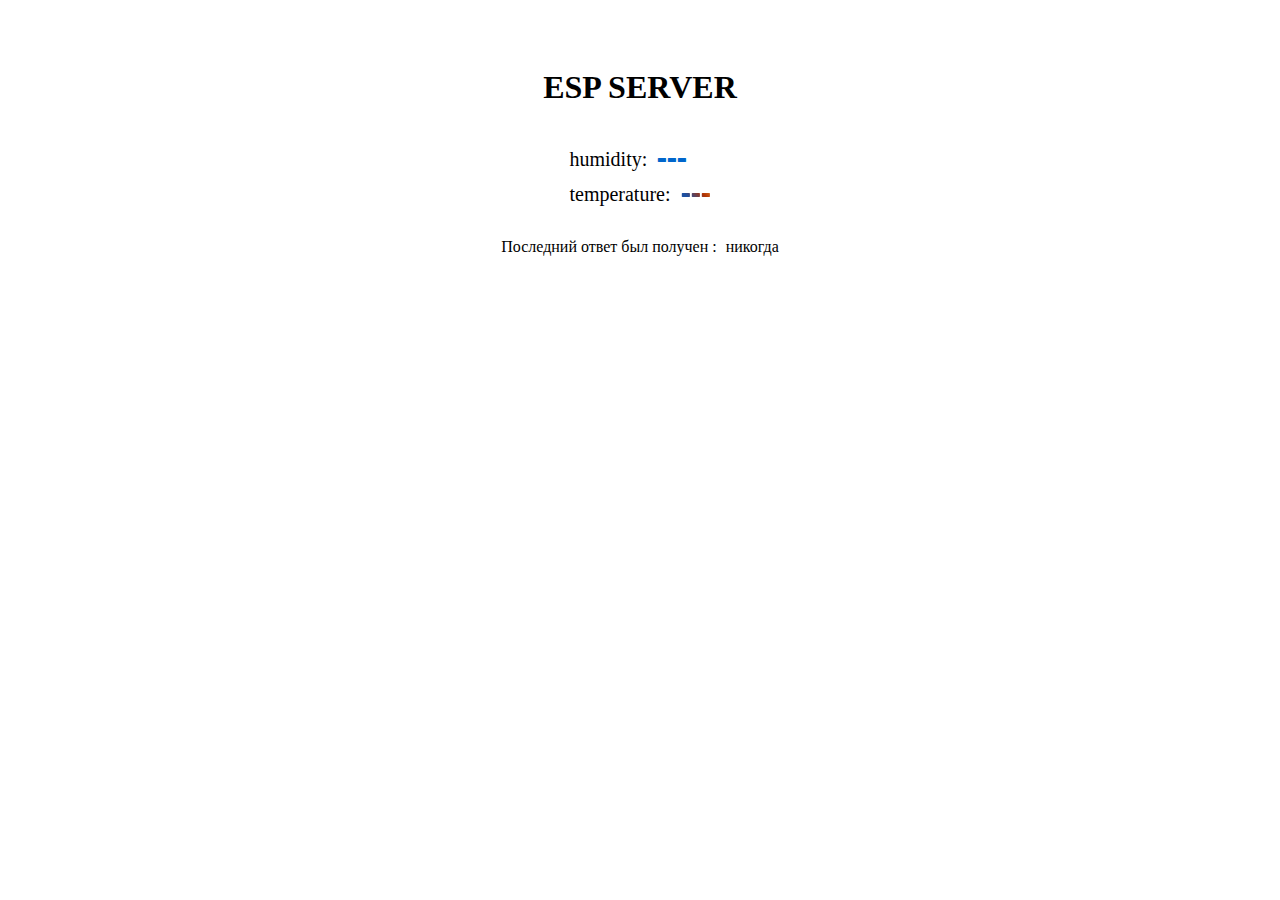
<file: server_webpage/separate/index.html>
<!DOCTYPE html>
<html lang="en">
<head>
  <meta charset="UTF-8">
  <meta http-equiv="X-UA-Compatible" content="IE=edge">
  <meta name="viewport" content="width=device-width, initial-scale=1.0">
  <link rel="stylesheet" href="style.css">
  <script src="script.js"></script>
  <title>ESP SERVER</title>
</head>

<body>
  <div class="root">
    <h1 class="header">ESP SERVER</h1>

    <div class="data-list">
      <div class="data-item">
        <div class="item-name">humidity</div>
        <div class="item-value" id="humidity">---</div>
      </div>
      <div class="data-item">
        <div class="item-name">temperature</div>
        <div class="item-value" id="temperature">---</div>
      </div>
    </div>

    <div>
      <span class="last-response">
        Последний ответ был получен
      </span>
      <span id="last-response-date">
        никогда
      </span>
    </div>
</div>
</body>
</html>
</file>
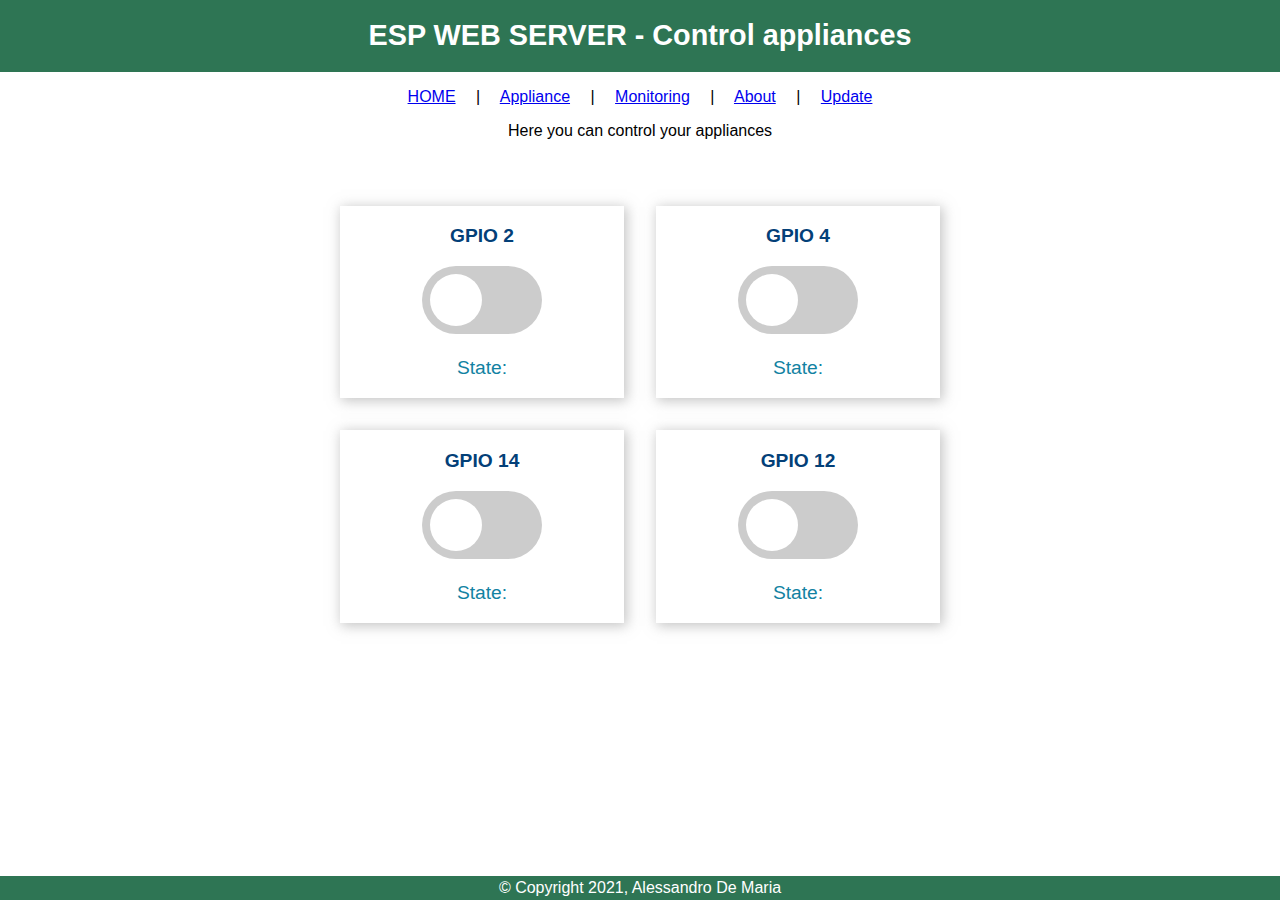
<file: esp_site_navigation/app.html>
<!DOCTYPE HTML>
<html lang="en">
<head>
    <meta charset="UTF-8">
  <meta http-equiv="X-UA-Compatible" content="IE=edge">
  <title>ESP IOT DASHBOARD</title>
  <meta name="viewport" content="width=device-width, initial-scale=1">
  <link rel="stylesheet" type="text/css" href="style.css">
  <link rel="icon"  type="image/png" href="favicon.png">
  <link rel="stylesheet" href="https://use.fontawesome.com/releases/v5.7.2/css/all.css" integrity="sha384-fnmOCqbTlWIlj8LyTjo7mOUStjsKC4pOpQbqyi7RrhN7udi9RwhKkMHpvLbHG9Sr" crossorigin="anonymous">
</head>
<body>
    <div class="topnav">
        <h1>ESP WEB SERVER - Control appliances</h1>
    </div>  

    <nav class="navigation" > 
        <a href="index.html">HOME</a> | </a><a href="app.html">Appliance</a> | 
        <a href="monitor.html">Monitoring</a> | <a href="about.html">About</a> | 
        <a href="update">Update</a>
    </nav>

    <div class="description">Here you can control your appliances</div>

  <div class="content">
    <div class="card-grid">
        <div class="card">             
            <p class="card-title"><i class="fas fa-lightbulb"></i> GPIO 2</p>
            <label class="switch">
                <input type="checkbox" onchange="toggleCheckbox(this)" id="2">
                <span class="slider"></span>
            </label>
            <p class ="state">State: <span id="2s"></span></p>
        </div>
        <div class="card">
            <p class="card-title"><i class="fas fa-lightbulb"></i> GPIO 4</p>
            <label class="switch">
                <input type="checkbox" onchange="toggleCheckbox(this)" id="4">
                <span class="slider"></span>
            </label>
            <p class ="state">State: <span id="4s"></span></p>
        </div>
        <div class="card">
            <p class="card-title"><i class="fas fa-lightbulb"></i> GPIO 14</p>
            <label class="switch">
                <input type="checkbox" onchange="toggleCheckbox(this)" id="14">
                <span class="slider"></span>
            </label>
            <p class ="state">State: <span id="14s"></span></p>
        </div>
        <div class="card">
            <p class="card-title"><i class="fas fa-lightbulb"></i> GPIO 12</p>
            <label class="switch">
                <input type="checkbox" onchange="toggleCheckbox(this)" id="12">
                <span class="slider"></span>
            </label>
            <p class="state">State: <span id="12s"></span></p>
        </div>
    </div>
</div>
<footer class="bottomfooter"> © Copyright 2021, Alessandro De Maria </footer>
<script src="script.js"></script>
</body>
</html>
</file>
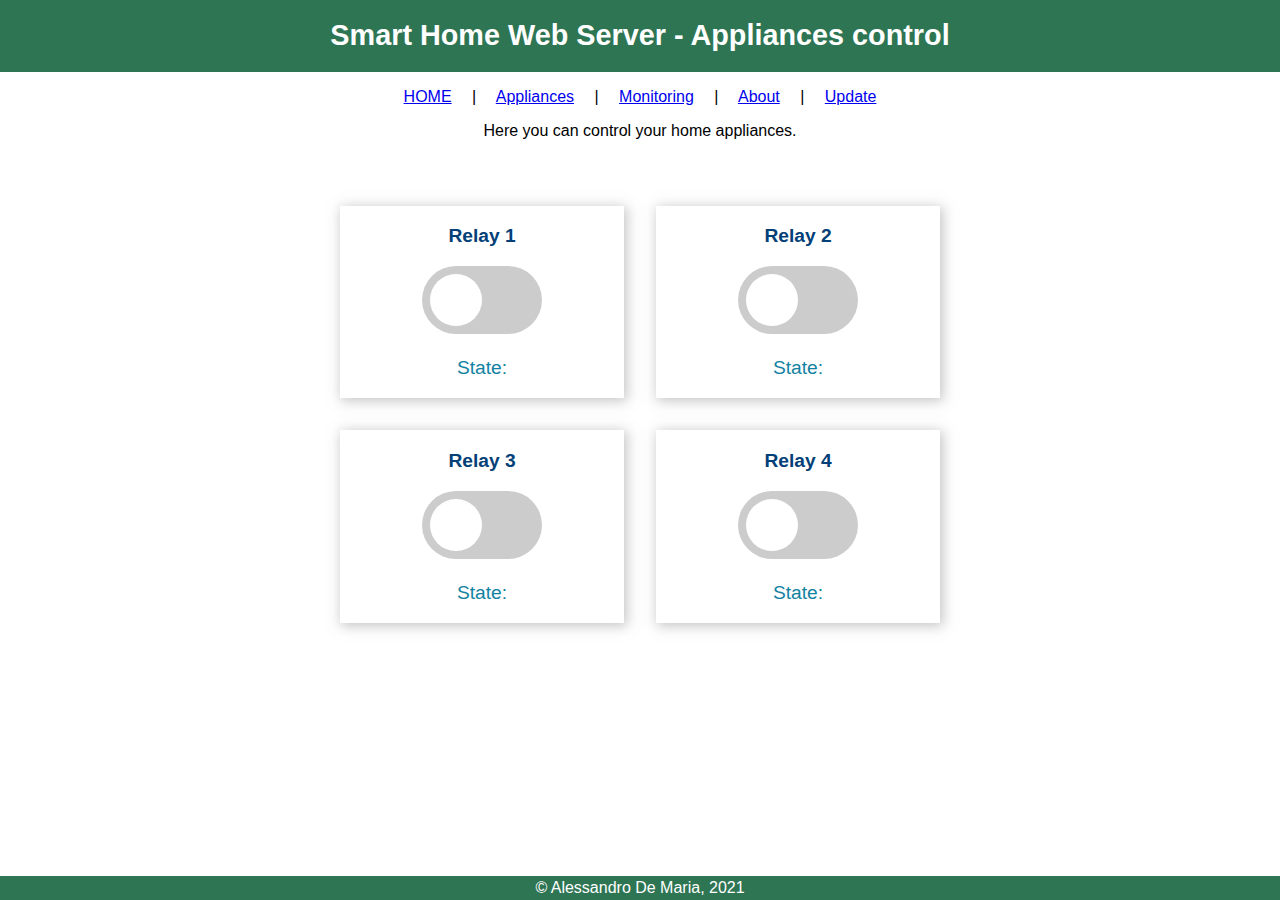
<file: esp_website/app.html>
<!DOCTYPE HTML>
<html lang="en">
    <head>
        <meta charset="UTF-8">
        <meta http-equiv="X-UA-Compatible" content="IE=edge">
        <title>Appliances control</title>
        <meta name="viewport" content="width=device-width, initial-scale=1">
        <link rel="stylesheet" type="text/css" href="style.css">
        <link rel="icon"  type="image/png" href="favicon.png">
        <link rel="stylesheet" href="https://use.fontawesome.com/releases/v5.7.2/css/all.css" integrity="sha384-fnmOCqbTlWIlj8LyTjo7mOUStjsKC4pOpQbqyi7RrhN7udi9RwhKkMHpvLbHG9Sr" crossorigin="anonymous">
    </head>

    <body>
        <div class="topnav">
            <h1>Smart Home Web Server - Appliances control</h1>
        </div>  
        <nav class="navigation" > 
        <a href="index.html">HOME</a> |
        <a href="app.html">Appliances</a> | 
        <a href="monitor.html">Monitoring</a> | 
        <a href="about.html">About</a> | 
        <a href="update">Update</a>
        </nav>
        <div class="description">Here you can control your home appliances.</div>
        <div class="content">
            <div class="card-grid">
                <div class="card">             
                    <p class="card-title"><i class="fas fa-lightbulb"></i> Relay 1</p>
                    <label class="switch">
                    <input type="checkbox" onchange="toggleCheckbox(this)" id="2">
                    <span class="slider"></span>
                    </label>
                    <p class ="state">State: <span id="2s"></span></p>
                </div>
                <div class="card">
                    <p class="card-title"><i class="fas fa-lightbulb"></i> Relay 2</p>
                    <label class="switch">
                    <input type="checkbox" onchange="toggleCheckbox(this)" id="4">
                    <span class="slider"></span>
                    </label>
                    <p class ="state">State: <span id="4s"></span></p>
                </div>
                <div class="card">
                    <p class="card-title"><i class="fas fa-lightbulb"></i> Relay 3</p>
                    <label class="switch">
                    <input type="checkbox" onchange="toggleCheckbox(this)" id="14">
                    <span class="slider"></span>
                    </label>
                    <p class ="state">State: <span id="14s"></span></p>
                </div>
                <div class="card">
                    <p class="card-title"><i class="fas fa-lightbulb"></i> Relay 4</p>
                    <label class="switch">
                    <input type="checkbox" onchange="toggleCheckbox(this)" id="12">
                    <span class="slider"></span>
                    </label>
                    <p class="state">State: <span id="12s"></span></p>
                </div>
            </div>
        </div>
        <footer class="bottomfooter">© Alessandro De Maria, 2021</footer>
        <script src="script.js"></script>
    </body>
</html>
</file>
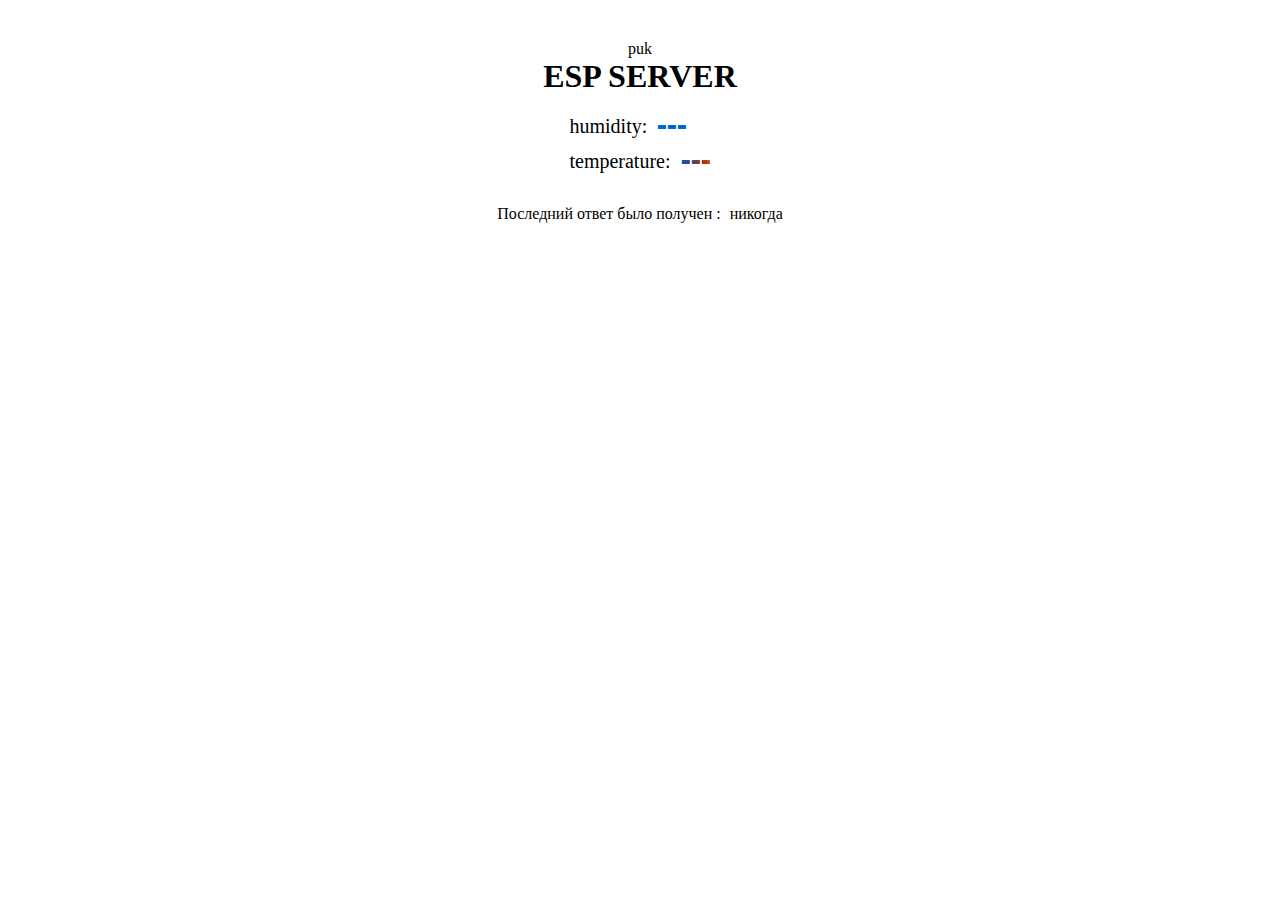
<file: server_webpage/server_webpage.html>
<!DOCTYPE html>
<html lang="en">
<head>
  <meta charset="UTF-8">
  <meta http-equiv="X-UA-Compatible" content="IE=edge">
  <meta name="viewport" content="width=device-width, initial-scale=1.0">
  <title>ESP SERVER</title>
  <style>
    @import url(https://fonts.googleapis.com/css?family=Rubik+One&subset=latin,cyrillic);

    * {
      margin: 0;
      padding: 0;
    }

    .root {
      padding: 40px 20px;
      display: flex;
      flex-direction: column;
      align-items: center;
    }

    .data-list {
      margin: 20px 0;
      display: flex;
      flex-direction: column;
      font-size: 20px;
    }

    .data-item {
      display: flex;
      margin-bottom: 10px;
    }

    .item-name {
      margin-right: 10px;
    }

    .last-response {
      margin-right: 5px;
    }
    .item-name::after, .last-response::after {
      content: ':';
    }

    .item-value {
      color: #0066cc;
      font-family: 'Rubik One', sans-serif;
    }

    #temperature {
      background: linear-gradient(45deg, #1e50a0 33%, #AF3203 66%, #FFA533);
      -webkit-background-clip: text;
      -webkit-text-fill-color: transparent;
    }

    .last-response {
      font-size: 16px;
    }
  </style>
</head>

<body>
  <div class="root">
    puk
    <h1 class="header">ESP SERVER</h1>

    <div class="data-list">
      <div class="data-item">
        <div class="item-name">humidity</div>
        <div class="item-value" id="humidity">---</div>
      </div>
      <div class="data-item">
        <div class="item-name">temperature</div>
        <div class="item-value" id="temperature">---</div>
      </div>
    </div>

    <div>
      <span class="last-response">
        Последний ответ было получен
      </span>
      <span id="last-response-date">
        никогда
      </span>
    </div>
</div>
  <script>
    const humidityElement = document.querySelector('#humidity');
    const temperatureElement = document.querySelector('#temperature');
    const lastResponseElement = document.querySelector('#last-response-date');

    try {
      socket = new WebSocket('ws://' + window.location.hostname + ':81/');
      socket.onmessage = (event) => {
        console.log({ event });
        // receive the color data from the server
        const data = JSON.parse(event.data);
        console.log({ data });
        humidityElement.textContent = `${data.humidity} %`;
        temperatureElement.textContent = `${data.temperature}°C`;
        lastResponseElement.textContent = new Date();
      }
      console.log('Success start!');
    } catch(e) {
      console.error(e);
    }
  </script>
</body>
</html>
</file>
<file: server_webpage/separate/style.css>
@import url(https://fonts.googleapis.com/css?family=Rubik+One&subset=latin,cyrillic); */

    * {
      margin: 0;
      padding: 0;
    }

    .root {
      padding: 40px 20px;
      display: flex;
      flex-direction: column;
      align-items: center;
    }

    .data-list {
      margin: 20px 0;
      display: flex;
      flex-direction: column;
      font-size: 20px;
    }

    .data-item {
      display: flex;
      margin-bottom: 10px;
    }

    .item-name {
      margin-right: 10px;
    }

    .last-response {
      margin-right: 5px;
    }
    .item-name::after, .last-response::after {
      content: ':';
    }

    .item-value {
      color: #0066cc;
      font-family: 'Rubik One', sans-serif;
    }

    #temperature {
      background: linear-gradient(45deg, #1e50a0 33%, #AF3203 66%, #FFA533);
      -webkit-background-clip: text;
      -webkit-text-fill-color: transparent;
    }

    .last-response {
      font-size: 16px;
    }
</file>
<file: esp_site_navigation/style.css>
@import url(https://fonts.googleapis.com/css?family=Rubik+One&subset=latin,cyrillic);

html {
    font-family: Arial, Helvetica, sans-serif; 
    text-align: center;
}

body {  
    margin: 0;
}

h1 {
    font-size: 1.8rem; 
    color: white;
}

.topnav { 
    overflow: hidden; 
    background-color: #2e7554;
    /* background-color: #0A1128; */
}

.navigation{
    /* text-decoration: underline; */
    margin-top: 1em;
    word-spacing: 1em;
}

.description{
    margin-top: 1em;
    white-space: pre-line;
    margin-bottom: 1em;
}

.bottomfooter{
    position: fixed;
    bottom: 0;
    left: 0;
    text-align: center;
    vertical-align: bottom;
    background-color: #2e7554;
    /* background-color: #0A1128; */
    color: white;
    width: 100%;
    text-align: center;
    line-height: 1.5;
}

.lastResponse{
    position: fixed;
    text-align: center;
    bottom: 2em;
    left: 0; 
    width: 100%;
}

.content { 
    padding: 50px;
}

.card-grid { 
    max-width: 600px; 
    margin: 0 auto; 
    display: grid; 
    gap: 2rem; 
    grid-template-columns: repeat(auto-fit, minmax(200px, 1fr));
}

.card { 
    background-color: white; 
    box-shadow: 2px 2px 12px 1px rgba(140,140,140,.5);
}

.card-title { 
    font-size: 1.2rem;
    font-weight: bold;
    color: #034078
}

.state {
    font-size: 1.2rem;
    color:#1282A2;
}

.switch {
    position: relative; 
    display: inline-block; 
    width: 120px; 
    height: 68px
} 

.switch input {
    display: none
}

.slider {
    position: absolute; 
    top: 0; left: 0; right: 0; bottom: 0; 
    background-color: #ccc; 
    border-radius: 50px
}

.slider:before {
    position: absolute; 
    content: ""; 
    height: 52px; 
    width: 52px; 
    left: 8px; 
    bottom: 8px; 
    background-color: #fff; 
    -webkit-transition: .4s; 
    transition: .4s;
    border-radius: 50px;
}

input:checked+.slider {
    background-color: #2e7554;
    /* background-color: #b30000; */
}

input:checked+.slider:before {
    -webkit-transform: translateX(52px);
    -ms-transform: translateX(52px); 
    transform: translateX(52px);
}

.data-list {
    padding: 10px;
    display: flex;
    flex-direction: column;
    align-items: center;
}

.data-item {
    display: flex;
    align-items: center;
    margin-bottom: 10px;
}

.item-name {
    margin-right: 5px;
}
</file>
<file: esp_website/style.css>
@import url(https://fonts.googleapis.com/css?family=Rubik+One&subset=latin,cyrillic);

html {
    font-family: Arial, Helvetica, sans-serif; 
    text-align: center;
}

body {  
    margin: 0;
}

h1 {
    font-size: 1.8rem; 
    color: white;
}

.topnav { 
    overflow: hidden; 
    background-color: #2e7554;
    /* background-color: #0A1128; */
}

.navigation{
    /* text-decoration: underline; */
    margin-top: 1em;
    word-spacing: 1em;    
}

.description{
    margin-top: 1em;
    white-space: pre-line;
    margin-bottom: 1em;
}

.bottomfooter{
    position: fixed;
    bottom: 0;
    left: 0;
    text-align: center;
    vertical-align: bottom;
    background-color: #2e7554;
    /* background-color: #0A1128; */
    color: white;
    width: 100%;
    text-align: center;
    line-height: 1.5;
}

.lastResponse{
    position: fixed;
    text-align: center;
    bottom: 2em;
    left: 0; 
    width: 100%;
}

.content { 
    padding: 50px;
}

.card-grid { 
    max-width: 600px; 
    margin: 0 auto; 
    display: grid; 
    gap: 2rem; 
    grid-template-columns: repeat(auto-fit, minmax(200px, 1fr));
}

.card { 
    background-color: white; 
    box-shadow: 2px 2px 12px 1px rgba(140,140,140,.5);
}

.card-title { 
    font-size: 1.2rem;
    font-weight: bold;
    color: #034078
}

.state {
    font-size: 1.2rem;
    color:#1282A2;
}

.switch {
    position: relative; 
    display: inline-block; 
    width: 120px; 
    height: 68px
} 

.switch input {
    display: none
}

.slider {
    position: absolute; 
    top: 0; left: 0; right: 0; bottom: 0; 
    background-color: #ccc; 
    border-radius: 50px
}

.slider:before {
    position: absolute; 
    content: ""; 
    height: 52px; 
    width: 52px; 
    left: 8px; 
    bottom: 8px; 
    background-color: #fff; 
    -webkit-transition: .4s; 
    transition: .4s;
    border-radius: 50px;
}

input:checked+.slider {
    background-color: #2e7554;
    /* background-color: #b30000; */
}

input:checked+.slider:before {
    -webkit-transform: translateX(52px);
    -ms-transform: translateX(52px); 
    transform: translateX(52px);
}

.data-list {
    padding: 10px;
    display: flex;
    flex-direction: column;
    align-items: center;
}

.data-item {
    display: flex;
    align-items: center;
    margin-bottom: 10px;
}

.item-name {
    margin-right: 5px;
}
</file>
